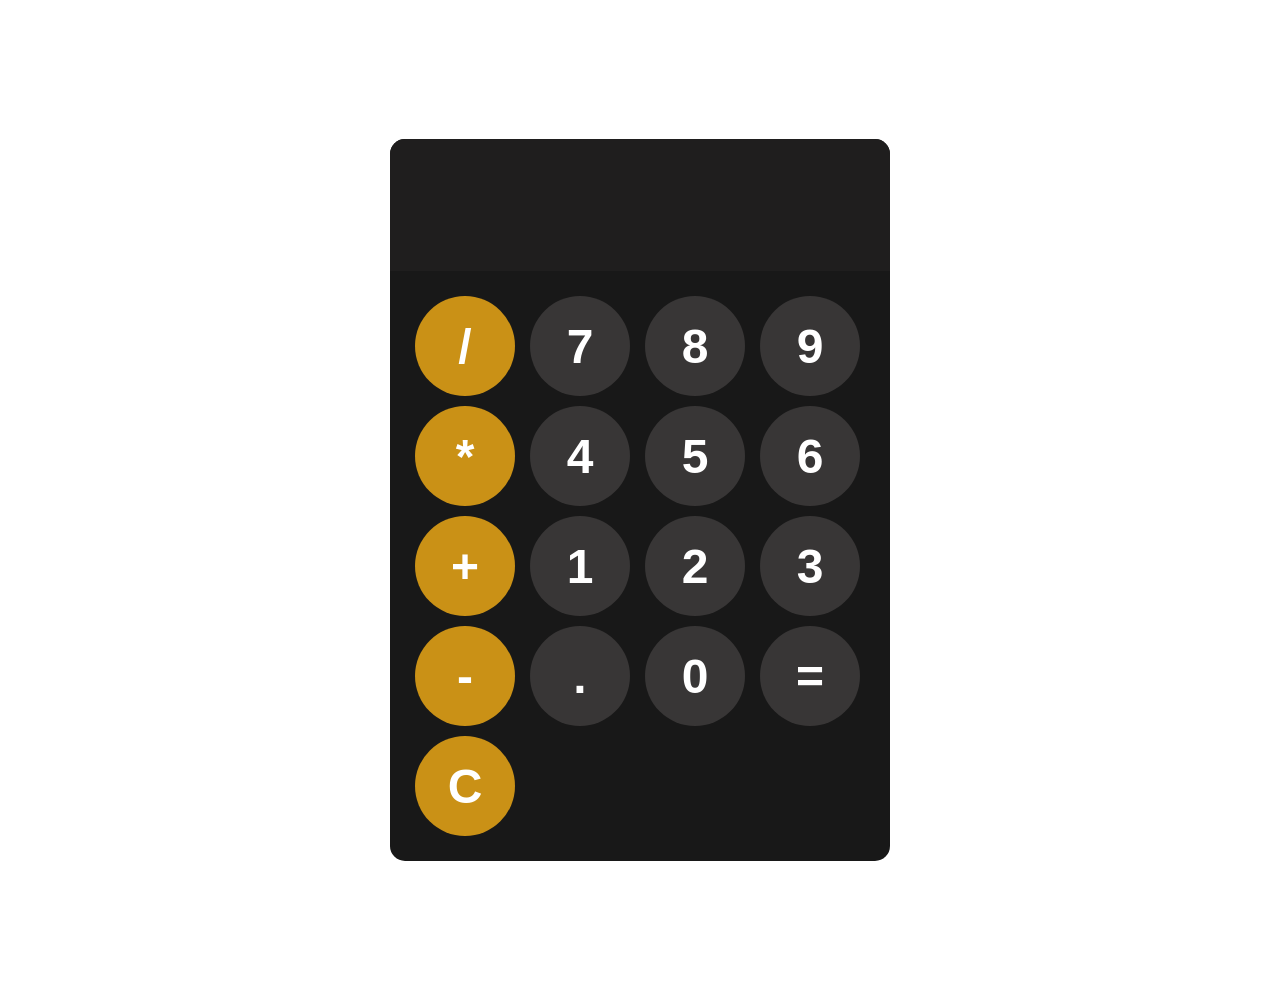
<file: index.html>
<!DOCTYPE html>
<html lang="en">
<head>
    <meta charset="UTF-8">
    <meta name="viewport" content="width=device-width, initial-scale=1.0">
    <title>Calculator</title>
    <link rel="stylesheet" href="style.css">
</head>
<body>
    <div id="Calculadora">
        <input id="display" readonly>
        <div id="buttons">
            <button onclick="BotarOperadorNoDisplay('/')" class="operador">/</button>
            <button onclick="BotarNoDisplay('7')">7</button>
            <button onclick="BotarNoDisplay('8')">8</button>
            <button onclick="BotarNoDisplay('9')">9</button>
            <button onclick="BotarOperadorNoDisplay('*')" class="operador">*</button>
            <button onclick="BotarNoDisplay('4')">4</button>
            <button onclick="BotarNoDisplay('5')">5</button>
            <button onclick="BotarNoDisplay('6')">6</button>
            <button onclick="BotarOperadorNoDisplay('+')" class="operador">+</button>
            <button onclick="BotarNoDisplay('1')">1</button>
            <button onclick="BotarNoDisplay('2')">2</button>
            <button onclick="BotarNoDisplay('3')">3</button>
            <button onclick="BotarOperadorNoDisplay('-')" class="operador">-</button>
            <button onclick="BotarOperadorNoDisplay('.')">.</button>
            <button onclick="BotarNoDisplay('0')">0</button>
            <button onclick="Calcular()">=</button>
            <button onclick="Resetar()" class = "operador">C</button>
        </div>
    </div>
    <script src="script.js"></script>
</body>
</html>
</file>
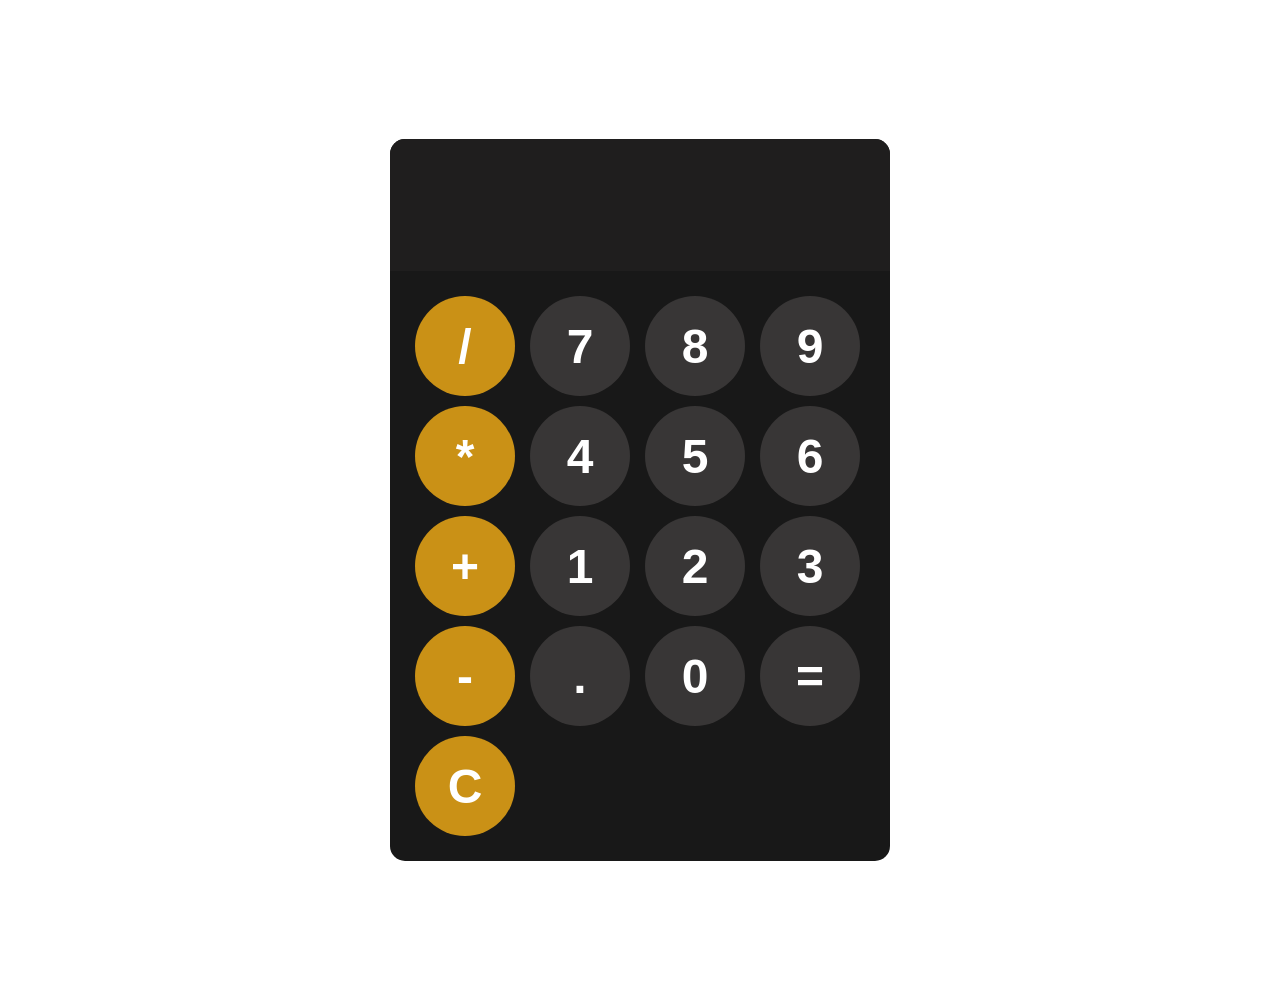
<file: Calculator/index.html>
<!DOCTYPE html>
<html lang="pt-br">
<head>
    <meta charset="UTF-8">
    <meta name="viewport" content="width=device-width, initial-scale=1.0">
    <title>Calculator</title>
    <link rel="stylesheet" href="style.css">
</head>
<body>
    <div id="Calculadora">
        <input id="display" readonly>
        <div id="buttons">
            <button onclick="BotarOperadorNoDisplay('/')" class="operador">/</button>
            <button onclick="BotarNoDisplay('7')">7</button>
            <button onclick="BotarNoDisplay('8')">8</button>
            <button onclick="BotarNoDisplay('9')">9</button>
            <button onclick="BotarOperadorNoDisplay('*')" class="operador">*</button>
            <button onclick="BotarNoDisplay('4')">4</button>
            <button onclick="BotarNoDisplay('5')">5</button>
            <button onclick="BotarNoDisplay('6')">6</button>
            <button onclick="BotarOperadorNoDisplay('+')" class="operador">+</button>
            <button onclick="BotarNoDisplay('1')">1</button>
            <button onclick="BotarNoDisplay('2')">2</button>
            <button onclick="BotarNoDisplay('3')">3</button>
            <button onclick="BotarOperadorNoDisplay('-')" class="operador">-</button>
            <button onclick="BotarOperadorNoDisplay('.')">.</button>
            <button onclick="BotarNoDisplay('0')">0</button>
            <button onclick="Calcular()">=</button>
            <button onclick="Resetar()" class = "operador">C</button>
        </div>
    </div>
    <script src="script.js"></script>
</body>
</html>
</file>
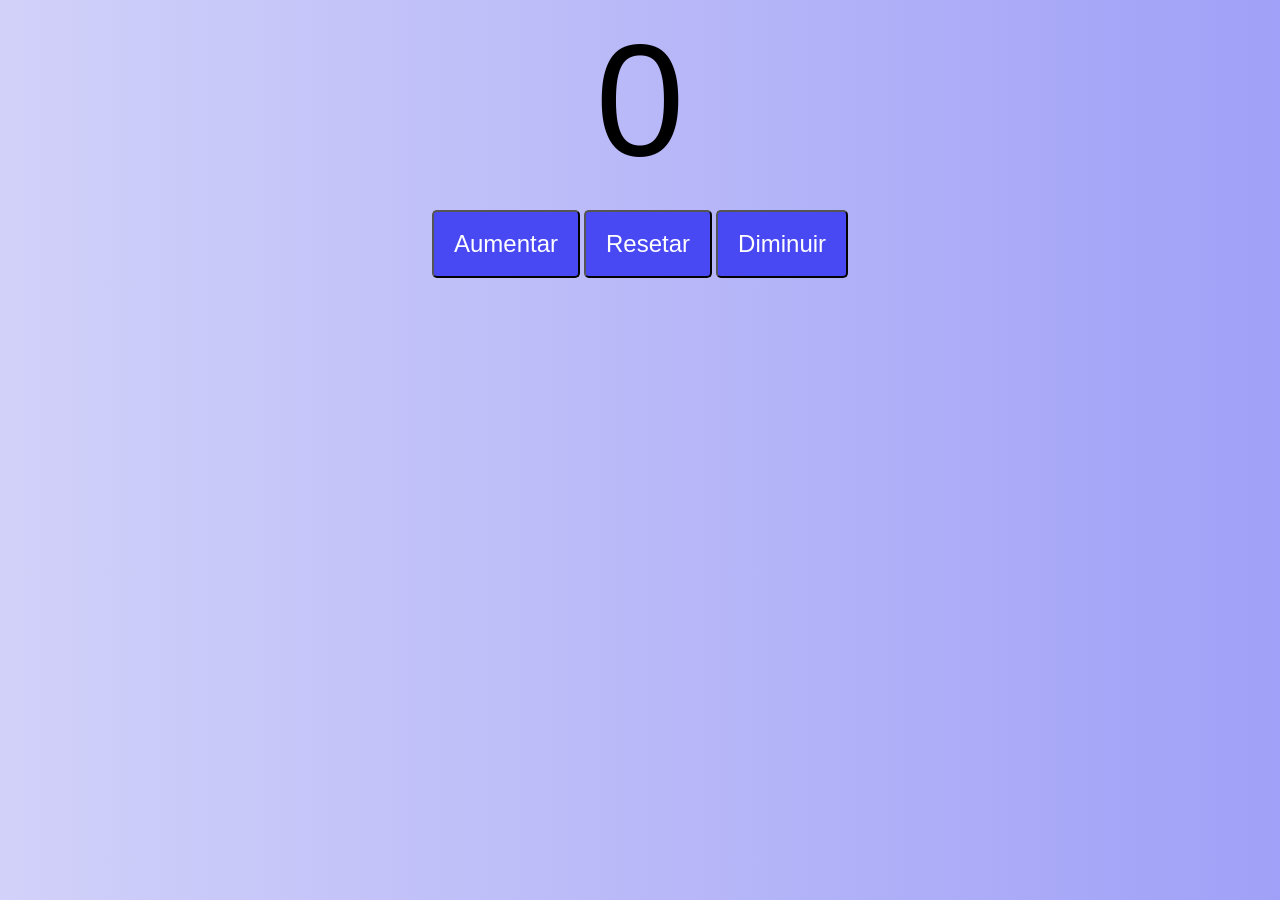
<file: Count App/index.html>
<!DOCTYPE html>
<html lang="pt-br">
<head>
    <meta charset="UTF-8">
    <meta name="viewport" content="width=device-width, initial-scale=1.0">
    <title>Count App</title>
    <link rel = "stylesheet" href = "style.css">
</head>
<body>
    <label id = "countLabel">0</label><br>
    <div id = "btnContainer">
        <button id = "increaseBtn" class="buttons">Aumentar</button>
        <button id = "resetBtn" class="buttons">Resetar</button>
        <button id = "decreaseBtn" class="buttons">Diminuir</button>
    </div>
    <script src="script.js"></script>
</body>
</html>
</file>
<file: style.css>
#Calculadora {
    font-family: Arial, Helvetica, sans-serif;
    background-color: rgb(24, 24, 24);
    border-radius: 15px;
    max-width: 500px;
    overflow: hidden;
}

#display {
    width: 100rem;
    padding: 20px;
    font-size: 5rem;
    text-align: left;
    border: none;
    background-color: rgb(31, 30, 30);
    color: white;
}
button {
    width: 100px;
    height: 100px;
    border-radius: 50px;
    border: none;
    background-color: rgb(56, 54, 54);
    color: white;
    font-size: 3rem;
    font-weight: bold;
    cursor: pointer;
}

#buttons {
    display: grid;
    grid-template-columns: repeat(4, 1fr);
    gap: 10px;
    padding: 25px;
}

.operador {
    background-color: rgb(202, 145, 22);
}

body {
    margin: 50px;
    display: flex;
    justify-content: center;
    align-items: center;
    height: 100vh;
}

button:hover {
    background-color: hsl(0, 1%, 30%);
}

.operador:hover {
    background-color: hsl(39, 94%, 52%);
}

button:active {
    background-color: hsl(0, 1%, 40%);
}

.operador:active {
    background-color: hsl(39, 100%, 62%)
}
</file>
<file: Calculator/style.css>
#Calculadora {
    font-family: Arial, Helvetica, sans-serif;
    background-color: rgb(24, 24, 24);
    border-radius: 15px;
    max-width: 500px;
    overflow: hidden;
}

#display {
    width: 100rem;
    padding: 20px;
    font-size: 5rem;
    text-align: left;
    border: none;
    background-color: rgb(31, 30, 30);
    color: white;
}
button {
    width: 100px;
    height: 100px;
    border-radius: 50px;
    border: none;
    background-color: rgb(56, 54, 54);
    color: white;
    font-size: 3rem;
    font-weight: bold;
    cursor: pointer;
}

#buttons {
    display: grid;
    grid-template-columns: repeat(4, 1fr);
    gap: 10px;
    padding: 25px;
}

.operador {
    background-color: rgb(202, 145, 22);
}

body {
    margin: 50px;
    display: flex;
    justify-content: center;
    align-items: center;
    height: 100vh;
}

button:hover {
    background-color: hsl(0, 1%, 30%);
}

.operador:hover {
    background-color: hsl(39, 94%, 52%);
}

button:active {
    background-color: hsl(0, 1%, 40%);
}

.operador:active {
    background-color: hsl(39, 100%, 62%)
}
</file>
<file: Count App/style.css>
body {
    size: 100vh;
    background: linear-gradient(90deg,hsl(240, 79%, 90%), hsl(240, 86%, 80%));
}

#countLabel {
    display: block;
    text-align: center;
    font-size: 10em;
    font-family: Helvetica;
}

#btnContainer {
    text-align: center;
}
.buttons {
    padding: 18px 20px;
    font-size: 1.5em;
    color: white;
    background-color:hsl(240, 88%, 62%);
    border-radius: 5px;
    cursor: pointer;
}

.buttons:hover {
    background-color: hsl(240, 88%, 72%);
}
</file>
